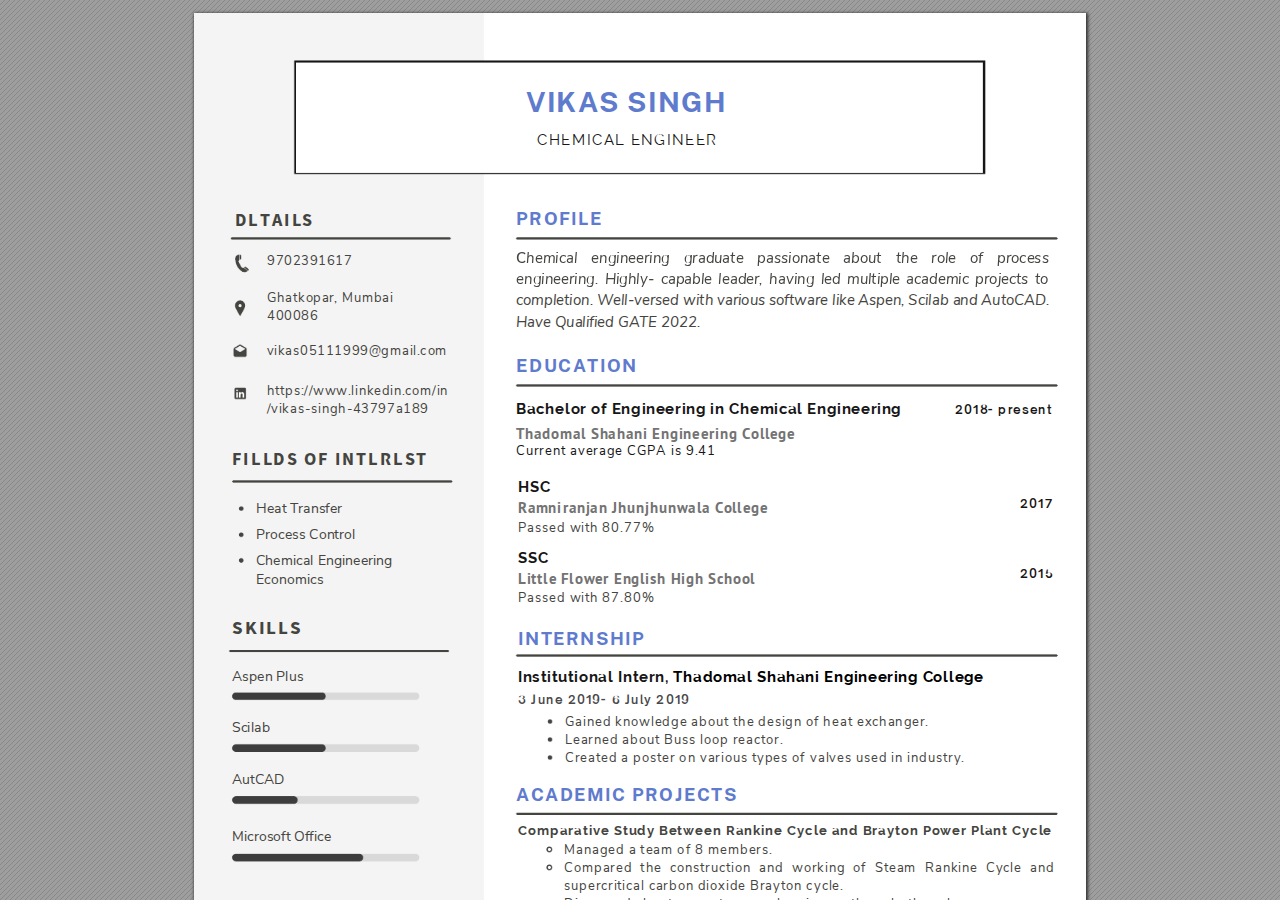
<file: Doc/Resume_VikasSingh.html>
<!DOCTYPE html>
<!-- Created by pdf2htmlEX (https://github.com/pdf2htmlEX/pdf2htmlEX) -->
<html xmlns="http://www.w3.org/1999/xhtml">
<head>
<meta charset="utf-8"/>
<meta name="generator" content="pdf2htmlEX"/>
<meta http-equiv="X-UA-Compatible" content="IE=edge,chrome=1"/>
<style type="text/css">
/*! 
 * Base CSS for pdf2htmlEX
 * Copyright 2012,2013 Lu Wang <coolwanglu@gmail.com> 
 * https://github.com/pdf2htmlEX/pdf2htmlEX/blob/master/share/LICENSE
 */#sidebar{position:absolute;top:0;left:0;bottom:0;width:250px;padding:0;margin:0;overflow:auto}#page-container{position:absolute;top:0;left:0;margin:0;padding:0;border:0}@media screen{#sidebar.opened+#page-container{left:250px}#page-container{bottom:0;right:0;overflow:auto}.loading-indicator{display:none}.loading-indicator.active{display:block;position:absolute;width:64px;height:64px;top:50%;left:50%;margin-top:-32px;margin-left:-32px}.loading-indicator img{position:absolute;top:0;left:0;bottom:0;right:0}}@media print{@page{margin:0}html{margin:0}body{margin:0;-webkit-print-color-adjust:exact}#sidebar{display:none}#page-container{width:auto;height:auto;overflow:visible;background-color:transparent}.d{display:none}}.pf{position:relative;background-color:white;overflow:hidden;margin:0;border:0}.pc{position:absolute;border:0;padding:0;margin:0;top:0;left:0;width:100%;height:100%;overflow:hidden;display:block;transform-origin:0 0;-ms-transform-origin:0 0;-webkit-transform-origin:0 0}.pc.opened{display:block}.bf{position:absolute;border:0;margin:0;top:0;bottom:0;width:100%;height:100%;-ms-user-select:none;-moz-user-select:none;-webkit-user-select:none;user-select:none}.bi{position:absolute;border:0;margin:0;-ms-user-select:none;-moz-user-select:none;-webkit-user-select:none;user-select:none}@media print{.pf{margin:0;box-shadow:none;page-break-after:always;page-break-inside:avoid}@-moz-document url-prefix(){.pf{overflow:visible;border:1px solid #fff}.pc{overflow:visible}}}.c{position:absolute;border:0;padding:0;margin:0;overflow:hidden;display:block}.t{position:absolute;white-space:pre;font-size:1px;transform-origin:0 100%;-ms-transform-origin:0 100%;-webkit-transform-origin:0 100%;unicode-bidi:bidi-override;-moz-font-feature-settings:"liga" 0}.t:after{content:''}.t:before{content:'';display:inline-block}.t span{position:relative;unicode-bidi:bidi-override}._{display:inline-block;color:transparent;z-index:-1}::selection{background:rgba(127,255,255,0.4)}::-moz-selection{background:rgba(127,255,255,0.4)}.pi{display:none}.d{position:absolute;transform-origin:0 100%;-ms-transform-origin:0 100%;-webkit-transform-origin:0 100%}.it{border:0;background-color:rgba(255,255,255,0.0)}.ir:hover{cursor:pointer}</style>
<style type="text/css">
/*! 
 * Fancy styles for pdf2htmlEX
 * Copyright 2012,2013 Lu Wang <coolwanglu@gmail.com> 
 * https://github.com/pdf2htmlEX/pdf2htmlEX/blob/master/share/LICENSE
 */@keyframes fadein{from{opacity:0}to{opacity:1}}@-webkit-keyframes fadein{from{opacity:0}to{opacity:1}}@keyframes swing{0{transform:rotate(0)}10%{transform:rotate(0)}90%{transform:rotate(720deg)}100%{transform:rotate(720deg)}}@-webkit-keyframes swing{0{-webkit-transform:rotate(0)}10%{-webkit-transform:rotate(0)}90%{-webkit-transform:rotate(720deg)}100%{-webkit-transform:rotate(720deg)}}@media screen{#sidebar{background-color:#2f3236;background-image:url("[data-uri]")}#outline{font-family:Georgia,Times,"Times New Roman",serif;font-size:13px;margin:2em 1em}#outline ul{padding:0}#outline li{list-style-type:none;margin:1em 0}#outline li>ul{margin-left:1em}#outline a,#outline a:visited,#outline a:hover,#outline a:active{line-height:1.2;color:#e8e8e8;text-overflow:ellipsis;white-space:nowrap;text-decoration:none;display:block;overflow:hidden;outline:0}#outline a:hover{color:#0cf}#page-container{background-color:#9e9e9e;background-image:url("[data-uri]");-webkit-transition:left 500ms;transition:left 500ms}.pf{margin:13px auto;box-shadow:1px 1px 3px 1px #333;border-collapse:separate}.pc.opened{-webkit-animation:fadein 100ms;animation:fadein 100ms}.loading-indicator.active{-webkit-animation:swing 1.5s ease-in-out .01s infinite alternate none;animation:swing 1.5s ease-in-out .01s infinite alternate none}.checked{background:no-repeat url([data-uri])}}</style>
<style type="text/css">
.ff0{font-family:sans-serif;visibility:hidden;}
@font-face{font-family:ff1;src:url('[data-uri]')format("woff");}.ff1{font-family:ff1;line-height:0.940000;font-style:normal;font-weight:normal;visibility:visible;}
@font-face{font-family:ff2;src:url('[data-uri]')format("woff");}.ff2{font-family:ff2;line-height:0.744000;font-style:normal;font-weight:normal;visibility:visible;}
@font-face{font-family:ff3;src:url('[data-uri]')format("woff");}.ff3{font-family:ff3;line-height:0.900000;font-style:normal;font-weight:normal;visibility:visible;}
@font-face{font-family:ff4;src:url('[data-uri]')format("woff");}.ff4{font-family:ff4;line-height:0.914000;font-style:normal;font-weight:normal;visibility:visible;}
@font-face{font-family:ff5;src:url('[data-uri]')format("woff");}.ff5{font-family:ff5;line-height:0.969000;font-style:normal;font-weight:normal;visibility:visible;}
@font-face{font-family:ff6;src:url('[data-uri]')format("woff");}.ff6{font-family:ff6;line-height:0.926000;font-style:normal;font-weight:normal;visibility:visible;}
@font-face{font-family:ff7;src:url('[data-uri]')format("woff");}.ff7{font-family:ff7;line-height:0.980000;font-style:normal;font-weight:normal;visibility:visible;}
@font-face{font-family:ff8;src:url('[data-uri]')format("woff");}.ff8{font-family:ff8;line-height:0.870000;font-style:normal;font-weight:normal;visibility:visible;}
@font-face{font-family:ff9;src:url('[data-uri]')format("woff");}.ff9{font-family:ff9;line-height:0.721000;font-style:normal;font-weight:normal;visibility:visible;}
.m0{transform:matrix(0.375000,0.000000,0.000000,0.375000,0,0);-ms-transform:matrix(0.375000,0.000000,0.000000,0.375000,0,0);-webkit-transform:matrix(0.375000,0.000000,0.000000,0.375000,0,0);}
.v0{vertical-align:0.000000px;}
.ls0{letter-spacing:0.000000px;}
.sc_{text-shadow:none;}
.sc0{text-shadow:-0.015em 0 transparent,0 0.015em transparent,0.015em 0 transparent,0 -0.015em  transparent;}
@media screen and (-webkit-min-device-pixel-ratio:0){
.sc_{-webkit-text-stroke:0px transparent;}
.sc0{-webkit-text-stroke:0.015em transparent;text-shadow:none;}
}
.ws0{word-spacing:0.000000px;}
._0{width:1.771915px;}
._4{width:2.886567px;}
._1{width:4.676992px;}
._5{width:6.289029px;}
._3{width:7.293916px;}
._7{width:8.430909px;}
._6{width:12.670070px;}
._8{width:16.426783px;}
._2{width:27.304460px;}
.fc4{color:rgb(0,0,0);}
.fc3{color:rgb(115,115,115);}
.fc2{color:rgb(23,22,22);}
.fc0{color:rgb(68,68,64);}
.fc5{color:rgb(72,71,74);}
.fc1{color:rgb(95,123,205);}
.fs4{font-size:31.973127px;}
.fs0{font-size:35.434453px;}
.fs3{font-size:35.969770px;}
.fs5{font-size:37.348611px;}
.fs2{font-size:39.956419px;}
.fs6{font-size:42.863977px;}
.fs1{font-size:46.850626px;}
.fs7{font-size:50.837272px;}
.fs8{font-size:75.926190px;}
.y0{bottom:-0.750000px;}
.y1{bottom:1.060856px;}
.y30{bottom:35.877133px;}
.y2f{bottom:56.110129px;}
.y2e{bottom:76.343125px;}
.y2d{bottom:96.576120px;}
.y2c{bottom:131.104420px;}
.y41{bottom:165.579937px;}
.y40{bottom:204.526642px;}
.y29{bottom:241.710510px;}
.y28{bottom:259.695395px;}
.y38{bottom:260.524289px;}
.y27{bottom:277.680280px;}
.y37{bottom:286.299460px;}
.y26{bottom:295.665165px;}
.y36{bottom:312.407451px;}
.y25{bottom:313.650050px;}
.y2b{bottom:331.634935px;}
.y35{bottom:351.110229px;}
.y24{bottom:367.604705px;}
.y23{bottom:385.589590px;}
.y22{bottom:403.574475px;}
.y21{bottom:421.559360px;}
.y34{bottom:433.779394px;}
.y2a{bottom:439.544245px;}
.y20{bottom:474.044014px;}
.y42{bottom:491.291768px;}
.y13{bottom:513.475991px;}
.y12{bottom:531.460876px;}
.y33{bottom:543.183786px;}
.y11{bottom:549.445761px;}
.y1f{bottom:571.007645px;}
.y14{bottom:592.419588px;}
.y32{bottom:594.553552px;}
.y1e{bottom:630.021280px;}
.y31{bottom:641.499396px;}
.y39{bottom:672.825460px;}
.y19{bottom:691.354778px;}
.y3b{bottom:692.084227px;}
.y3c{bottom:696.900161px;}
.y18{bottom:710.463719px;}
.y3a{bottom:711.567822px;}
.y17{bottom:736.238915px;}
.y1a{bottom:743.215785px;}
.y16{bottom:762.346913px;}
.y1c{bottom:762.759053px;}
.y1d{bottom:767.017981px;}
.y1b{bottom:782.485443px;}
.y15{bottom:810.206982px;}
.yd{bottom:819.804068px;}
.yf{bottom:837.189403px;}
.y10{bottom:860.841703px;}
.ye{bottom:861.169261px;}
.y5{bottom:861.626981px;}
.y4{bottom:879.344207px;}
.yc{bottom:902.858727px;}
.y6{bottom:919.676114px;}
.yb{bottom:948.029836px;}
.y3{bottom:954.618401px;}
.ya{bottom:969.386887px;}
.y2{bottom:972.335627px;}
.y9{bottom:990.743938px;}
.y3d{bottom:1009.936906px;}
.y8{bottom:1012.100989px;}
.y7{bottom:1049.509632px;}
.y3e{bottom:1129.536459px;}
.y3f{bottom:1162.155327px;}
.h8{height:24.811147px;}
.hb{height:25.646446px;}
.hc{height:26.617630px;}
.h3{height:26.682143px;}
.h6{height:27.085237px;}
.ha{height:28.123504px;}
.h5{height:28.528883px;}
.h10{height:28.568840px;}
.h7{height:29.567750px;}
.he{height:30.087184px;}
.hd{height:31.462159px;}
.h9{height:33.263944px;}
.h4{height:34.388359px;}
.hf{height:36.094463px;}
.h11{height:55.729823px;}
.h2{height:1262.314099px;}
.h0{height:1263.374955px;}
.h1{height:1263.750000px;}
.w0{width:892.439940px;}
.w1{width:893.250000px;}
.x0{left:0.000000px;}
.xb{left:36.591266px;}
.x6{left:38.187552px;}
.xf{left:41.022019px;}
.xc{left:60.407188px;}
.x7{left:62.003474px;}
.x1{left:72.902924px;}
.x2{left:322.073907px;}
.x5{left:323.958306px;}
.xe{left:332.714015px;}
.xd{left:343.191024px;}
.xa{left:349.425184px;}
.x9{left:369.816250px;}
.x4{left:371.098579px;}
.x3{left:761.173602px;}
.x8{left:826.478090px;}
@media print{
.v0{vertical-align:0.000000pt;}
.ls0{letter-spacing:0.000000pt;}
.ws0{word-spacing:0.000000pt;}
._0{width:1.575035pt;}
._4{width:2.565837pt;}
._1{width:4.157326pt;}
._5{width:5.590248pt;}
._3{width:6.483481pt;}
._7{width:7.494142pt;}
._6{width:11.262284pt;}
._8{width:14.601585pt;}
._2{width:24.270631pt;}
.fs4{font-size:28.420558pt;}
.fs0{font-size:31.497291pt;}
.fs3{font-size:31.973129pt;}
.fs5{font-size:33.198766pt;}
.fs2{font-size:35.516817pt;}
.fs6{font-size:38.101312pt;}
.fs1{font-size:41.645001pt;}
.fs7{font-size:45.188686pt;}
.fs8{font-size:67.489946pt;}
.y0{bottom:-0.666667pt;}
.y1{bottom:0.942983pt;}
.y30{bottom:31.890785pt;}
.y2f{bottom:49.875670pt;}
.y2e{bottom:67.860555pt;}
.y2d{bottom:85.845440pt;}
.y2c{bottom:116.537262pt;}
.y41{bottom:147.182166pt;}
.y40{bottom:181.801459pt;}
.y29{bottom:214.853787pt;}
.y28{bottom:230.840351pt;}
.y38{bottom:231.577146pt;}
.y27{bottom:246.826916pt;}
.y37{bottom:254.488409pt;}
.y26{bottom:262.813480pt;}
.y36{bottom:277.695512pt;}
.y25{bottom:278.800045pt;}
.y2b{bottom:294.786609pt;}
.y35{bottom:312.097981pt;}
.y24{bottom:326.759738pt;}
.y23{bottom:342.746303pt;}
.y22{bottom:358.732867pt;}
.y21{bottom:374.719431pt;}
.y34{bottom:385.581684pt;}
.y2a{bottom:390.705996pt;}
.y20{bottom:421.372457pt;}
.y42{bottom:436.703794pt;}
.y13{bottom:456.423103pt;}
.y12{bottom:472.409667pt;}
.y33{bottom:482.830032pt;}
.y11{bottom:488.396232pt;}
.y1f{bottom:507.562351pt;}
.y14{bottom:526.595190pt;}
.y32{bottom:528.492046pt;}
.y1e{bottom:560.018916pt;}
.y31{bottom:570.221686pt;}
.y39{bottom:598.067075pt;}
.y19{bottom:614.537581pt;}
.y3b{bottom:615.185979pt;}
.y3c{bottom:619.466810pt;}
.y18{bottom:631.523306pt;}
.y3a{bottom:632.504731pt;}
.y17{bottom:654.434591pt;}
.y1a{bottom:660.636253pt;}
.y16{bottom:677.641700pt;}
.y1c{bottom:678.008047pt;}
.y1d{bottom:681.793761pt;}
.y1b{bottom:695.542616pt;}
.y15{bottom:720.183984pt;}
.yd{bottom:728.714727pt;}
.yf{bottom:744.168358pt;}
.y10{bottom:765.192625pt;}
.ye{bottom:765.483788pt;}
.y5{bottom:765.890650pt;}
.y4{bottom:781.639295pt;}
.yc{bottom:802.541091pt;}
.y6{bottom:817.489880pt;}
.yb{bottom:842.693187pt;}
.y3{bottom:848.549689pt;}
.ya{bottom:861.677233pt;}
.y2{bottom:864.298335pt;}
.y9{bottom:880.661278pt;}
.y3d{bottom:897.721694pt;}
.y8{bottom:899.645323pt;}
.y7{bottom:932.897450pt;}
.y3e{bottom:1004.032408pt;}
.y3f{bottom:1033.026957pt;}
.h8{height:22.054353pt;}
.hb{height:22.796841pt;}
.hc{height:23.660115pt;}
.h3{height:23.717460pt;}
.h6{height:24.075766pt;}
.ha{height:24.998670pt;}
.h5{height:25.359007pt;}
.h10{height:25.394524pt;}
.h7{height:26.282445pt;}
.he{height:26.744163pt;}
.hd{height:27.966363pt;}
.h9{height:29.567950pt;}
.h4{height:30.567430pt;}
.hf{height:32.083967pt;}
.h11{height:49.537621pt;}
.h2{height:1122.056977pt;}
.h0{height:1122.999960pt;}
.h1{height:1123.333333pt;}
.w0{width:793.279947pt;}
.w1{width:794.000000pt;}
.x0{left:0.000000pt;}
.xb{left:32.525570pt;}
.x6{left:33.944491pt;}
.xf{left:36.464017pt;}
.xc{left:53.695278pt;}
.x7{left:55.114199pt;}
.x1{left:64.802599pt;}
.x2{left:286.287918pt;}
.x5{left:287.962938pt;}
.xe{left:295.745791pt;}
.xd{left:305.058688pt;}
.xa{left:310.600163pt;}
.x9{left:328.725555pt;}
.x4{left:329.865403pt;}
.x3{left:676.598757pt;}
.x8{left:734.647191pt;}
}
</style>
<script>
/*
 Copyright 2012 Mozilla Foundation 
 Copyright 2013 Lu Wang <coolwanglu@gmail.com>
 Apachine License Version 2.0 
*/
(function(){function b(a,b,e,f){var c=(a.className||"").split(/\s+/g);""===c[0]&&c.shift();var d=c.indexOf(b);0>d&&e&&c.push(b);0<=d&&f&&c.splice(d,1);a.className=c.join(" ");return 0<=d}if(!("classList"in document.createElement("div"))){var e={add:function(a){b(this.element,a,!0,!1)},contains:function(a){return b(this.element,a,!1,!1)},remove:function(a){b(this.element,a,!1,!0)},toggle:function(a){b(this.element,a,!0,!0)}};Object.defineProperty(HTMLElement.prototype,"classList",{get:function(){if(this._classList)return this._classList;
var a=Object.create(e,{element:{value:this,writable:!1,enumerable:!0}});Object.defineProperty(this,"_classList",{value:a,writable:!1,enumerable:!1});return a},enumerable:!0})}})();
</script>
<script>
(function(){/*
 pdf2htmlEX.js: Core UI functions for pdf2htmlEX 
 Copyright 2012,2013 Lu Wang <coolwanglu@gmail.com> and other contributors 
 https://github.com/pdf2htmlEX/pdf2htmlEX/blob/master/share/LICENSE 
*/
var pdf2htmlEX=window.pdf2htmlEX=window.pdf2htmlEX||{},CSS_CLASS_NAMES={page_frame:"pf",page_content_box:"pc",page_data:"pi",background_image:"bi",link:"l",input_radio:"ir",__dummy__:"no comma"},DEFAULT_CONFIG={container_id:"page-container",sidebar_id:"sidebar",outline_id:"outline",loading_indicator_cls:"loading-indicator",preload_pages:3,render_timeout:100,scale_step:0.9,key_handler:!0,hashchange_handler:!0,view_history_handler:!0,__dummy__:"no comma"},EPS=1E-6;
function invert(a){var b=a[0]*a[3]-a[1]*a[2];return[a[3]/b,-a[1]/b,-a[2]/b,a[0]/b,(a[2]*a[5]-a[3]*a[4])/b,(a[1]*a[4]-a[0]*a[5])/b]}function transform(a,b){return[a[0]*b[0]+a[2]*b[1]+a[4],a[1]*b[0]+a[3]*b[1]+a[5]]}function get_page_number(a){return parseInt(a.getAttribute("data-page-no"),16)}function disable_dragstart(a){for(var b=0,c=a.length;b<c;++b)a[b].addEventListener("dragstart",function(){return!1},!1)}
function clone_and_extend_objs(a){for(var b={},c=0,e=arguments.length;c<e;++c){var h=arguments[c],d;for(d in h)h.hasOwnProperty(d)&&(b[d]=h[d])}return b}
function Page(a){if(a){this.shown=this.loaded=!1;this.page=a;this.num=get_page_number(a);this.original_height=a.clientHeight;this.original_width=a.clientWidth;var b=a.getElementsByClassName(CSS_CLASS_NAMES.page_content_box)[0];b&&(this.content_box=b,this.original_scale=this.cur_scale=this.original_height/b.clientHeight,this.page_data=JSON.parse(a.getElementsByClassName(CSS_CLASS_NAMES.page_data)[0].getAttribute("data-data")),this.ctm=this.page_data.ctm,this.ictm=invert(this.ctm),this.loaded=!0)}}
Page.prototype={hide:function(){this.loaded&&this.shown&&(this.content_box.classList.remove("opened"),this.shown=!1)},show:function(){this.loaded&&!this.shown&&(this.content_box.classList.add("opened"),this.shown=!0)},rescale:function(a){this.cur_scale=0===a?this.original_scale:a;this.loaded&&(a=this.content_box.style,a.msTransform=a.webkitTransform=a.transform="scale("+this.cur_scale.toFixed(3)+")");a=this.page.style;a.height=this.original_height*this.cur_scale+"px";a.width=this.original_width*this.cur_scale+
"px"},view_position:function(){var a=this.page,b=a.parentNode;return[b.scrollLeft-a.offsetLeft-a.clientLeft,b.scrollTop-a.offsetTop-a.clientTop]},height:function(){return this.page.clientHeight},width:function(){return this.page.clientWidth}};function Viewer(a){this.config=clone_and_extend_objs(DEFAULT_CONFIG,0<arguments.length?a:{});this.pages_loading=[];this.init_before_loading_content();var b=this;document.addEventListener("DOMContentLoaded",function(){b.init_after_loading_content()},!1)}
Viewer.prototype={scale:1,cur_page_idx:0,first_page_idx:0,init_before_loading_content:function(){this.pre_hide_pages()},initialize_radio_button:function(){for(var a=document.getElementsByClassName(CSS_CLASS_NAMES.input_radio),b=0;b<a.length;b++)a[b].addEventListener("click",function(){this.classList.toggle("checked")})},init_after_loading_content:function(){this.sidebar=document.getElementById(this.config.sidebar_id);this.outline=document.getElementById(this.config.outline_id);this.container=document.getElementById(this.config.container_id);
this.loading_indicator=document.getElementsByClassName(this.config.loading_indicator_cls)[0];for(var a=!0,b=this.outline.childNodes,c=0,e=b.length;c<e;++c)if("ul"===b[c].nodeName.toLowerCase()){a=!1;break}a||this.sidebar.classList.add("opened");this.find_pages();if(0!=this.pages.length){disable_dragstart(document.getElementsByClassName(CSS_CLASS_NAMES.background_image));this.config.key_handler&&this.register_key_handler();var h=this;this.config.hashchange_handler&&window.addEventListener("hashchange",
function(a){h.navigate_to_dest(document.location.hash.substring(1))},!1);this.config.view_history_handler&&window.addEventListener("popstate",function(a){a.state&&h.navigate_to_dest(a.state)},!1);this.container.addEventListener("scroll",function(){h.update_page_idx();h.schedule_render(!0)},!1);[this.container,this.outline].forEach(function(a){a.addEventListener("click",h.link_handler.bind(h),!1)});this.initialize_radio_button();this.render()}},find_pages:function(){for(var a=[],b={},c=this.container.childNodes,
e=0,h=c.length;e<h;++e){var d=c[e];d.nodeType===Node.ELEMENT_NODE&&d.classList.contains(CSS_CLASS_NAMES.page_frame)&&(d=new Page(d),a.push(d),b[d.num]=a.length-1)}this.pages=a;this.page_map=b},load_page:function(a,b,c){var e=this.pages;if(!(a>=e.length||(e=e[a],e.loaded||this.pages_loading[a]))){var e=e.page,h=e.getAttribute("data-page-url");if(h){this.pages_loading[a]=!0;var d=e.getElementsByClassName(this.config.loading_indicator_cls)[0];"undefined"===typeof d&&(d=this.loading_indicator.cloneNode(!0),
d.classList.add("active"),e.appendChild(d));var f=this,g=new XMLHttpRequest;g.open("GET",h,!0);g.onload=function(){if(200===g.status||0===g.status){var b=document.createElement("div");b.innerHTML=g.responseText;for(var d=null,b=b.childNodes,e=0,h=b.length;e<h;++e){var p=b[e];if(p.nodeType===Node.ELEMENT_NODE&&p.classList.contains(CSS_CLASS_NAMES.page_frame)){d=p;break}}b=f.pages[a];f.container.replaceChild(d,b.page);b=new Page(d);f.pages[a]=b;b.hide();b.rescale(f.scale);disable_dragstart(d.getElementsByClassName(CSS_CLASS_NAMES.background_image));
f.schedule_render(!1);c&&c(b)}delete f.pages_loading[a]};g.send(null)}void 0===b&&(b=this.config.preload_pages);0<--b&&(f=this,setTimeout(function(){f.load_page(a+1,b)},0))}},pre_hide_pages:function(){var a="@media screen{."+CSS_CLASS_NAMES.page_content_box+"{display:none;}}",b=document.createElement("style");b.styleSheet?b.styleSheet.cssText=a:b.appendChild(document.createTextNode(a));document.head.appendChild(b)},render:function(){for(var a=this.container,b=a.scrollTop,c=a.clientHeight,a=b-c,b=
b+c+c,c=this.pages,e=0,h=c.length;e<h;++e){var d=c[e],f=d.page,g=f.offsetTop+f.clientTop,f=g+f.clientHeight;g<=b&&f>=a?d.loaded?d.show():this.load_page(e):d.hide()}},update_page_idx:function(){var a=this.pages,b=a.length;if(!(2>b)){for(var c=this.container,e=c.scrollTop,c=e+c.clientHeight,h=-1,d=b,f=d-h;1<f;){var g=h+Math.floor(f/2),f=a[g].page;f.offsetTop+f.clientTop+f.clientHeight>=e?d=g:h=g;f=d-h}this.first_page_idx=d;for(var g=h=this.cur_page_idx,k=0;d<b;++d){var f=a[d].page,l=f.offsetTop+f.clientTop,
f=f.clientHeight;if(l>c)break;f=(Math.min(c,l+f)-Math.max(e,l))/f;if(d===h&&Math.abs(f-1)<=EPS){g=h;break}f>k&&(k=f,g=d)}this.cur_page_idx=g}},schedule_render:function(a){if(void 0!==this.render_timer){if(!a)return;clearTimeout(this.render_timer)}var b=this;this.render_timer=setTimeout(function(){delete b.render_timer;b.render()},this.config.render_timeout)},register_key_handler:function(){var a=this;window.addEventListener("DOMMouseScroll",function(b){if(b.ctrlKey){b.preventDefault();var c=a.container,
e=c.getBoundingClientRect(),c=[b.clientX-e.left-c.clientLeft,b.clientY-e.top-c.clientTop];a.rescale(Math.pow(a.config.scale_step,b.detail),!0,c)}},!1);window.addEventListener("keydown",function(b){var c=!1,e=b.ctrlKey||b.metaKey,h=b.altKey;switch(b.keyCode){case 61:case 107:case 187:e&&(a.rescale(1/a.config.scale_step,!0),c=!0);break;case 173:case 109:case 189:e&&(a.rescale(a.config.scale_step,!0),c=!0);break;case 48:e&&(a.rescale(0,!1),c=!0);break;case 33:h?a.scroll_to(a.cur_page_idx-1):a.container.scrollTop-=
a.container.clientHeight;c=!0;break;case 34:h?a.scroll_to(a.cur_page_idx+1):a.container.scrollTop+=a.container.clientHeight;c=!0;break;case 35:a.container.scrollTop=a.container.scrollHeight;c=!0;break;case 36:a.container.scrollTop=0,c=!0}c&&b.preventDefault()},!1)},rescale:function(a,b,c){var e=this.scale;this.scale=a=0===a?1:b?e*a:a;c||(c=[0,0]);b=this.container;c[0]+=b.scrollLeft;c[1]+=b.scrollTop;for(var h=this.pages,d=h.length,f=this.first_page_idx;f<d;++f){var g=h[f].page;if(g.offsetTop+g.clientTop>=
c[1])break}g=f-1;0>g&&(g=0);var g=h[g].page,k=g.clientWidth,f=g.clientHeight,l=g.offsetLeft+g.clientLeft,m=c[0]-l;0>m?m=0:m>k&&(m=k);k=g.offsetTop+g.clientTop;c=c[1]-k;0>c?c=0:c>f&&(c=f);for(f=0;f<d;++f)h[f].rescale(a);b.scrollLeft+=m/e*a+g.offsetLeft+g.clientLeft-m-l;b.scrollTop+=c/e*a+g.offsetTop+g.clientTop-c-k;this.schedule_render(!0)},fit_width:function(){var a=this.cur_page_idx;this.rescale(this.container.clientWidth/this.pages[a].width(),!0);this.scroll_to(a)},fit_height:function(){var a=this.cur_page_idx;
this.rescale(this.container.clientHeight/this.pages[a].height(),!0);this.scroll_to(a)},get_containing_page:function(a){for(;a;){if(a.nodeType===Node.ELEMENT_NODE&&a.classList.contains(CSS_CLASS_NAMES.page_frame)){a=get_page_number(a);var b=this.page_map;return a in b?this.pages[b[a]]:null}a=a.parentNode}return null},link_handler:function(a){var b=a.target,c=b.getAttribute("data-dest-detail");if(c){if(this.config.view_history_handler)try{var e=this.get_current_view_hash();window.history.replaceState(e,
"","#"+e);window.history.pushState(c,"","#"+c)}catch(h){}this.navigate_to_dest(c,this.get_containing_page(b));a.preventDefault()}},navigate_to_dest:function(a,b){try{var c=JSON.parse(a)}catch(e){return}if(c instanceof Array){var h=c[0],d=this.page_map;if(h in d){for(var f=d[h],h=this.pages[f],d=2,g=c.length;d<g;++d){var k=c[d];if(null!==k&&"number"!==typeof k)return}for(;6>c.length;)c.push(null);var g=b||this.pages[this.cur_page_idx],d=g.view_position(),d=transform(g.ictm,[d[0],g.height()-d[1]]),
g=this.scale,l=[0,0],m=!0,k=!1,n=this.scale;switch(c[1]){case "XYZ":l=[null===c[2]?d[0]:c[2]*n,null===c[3]?d[1]:c[3]*n];g=c[4];if(null===g||0===g)g=this.scale;k=!0;break;case "Fit":case "FitB":l=[0,0];k=!0;break;case "FitH":case "FitBH":l=[0,null===c[2]?d[1]:c[2]*n];k=!0;break;case "FitV":case "FitBV":l=[null===c[2]?d[0]:c[2]*n,0];k=!0;break;case "FitR":l=[c[2]*n,c[5]*n],m=!1,k=!0}if(k){this.rescale(g,!1);var p=this,c=function(a){l=transform(a.ctm,l);m&&(l[1]=a.height()-l[1]);p.scroll_to(f,l)};h.loaded?
c(h):(this.load_page(f,void 0,c),this.scroll_to(f))}}}},scroll_to:function(a,b){var c=this.pages;if(!(0>a||a>=c.length)){c=c[a].view_position();void 0===b&&(b=[0,0]);var e=this.container;e.scrollLeft+=b[0]-c[0];e.scrollTop+=b[1]-c[1]}},get_current_view_hash:function(){var a=[],b=this.pages[this.cur_page_idx];a.push(b.num);a.push("XYZ");var c=b.view_position(),c=transform(b.ictm,[c[0],b.height()-c[1]]);a.push(c[0]/this.scale);a.push(c[1]/this.scale);a.push(this.scale);return JSON.stringify(a)}};
pdf2htmlEX.Viewer=Viewer;})();
</script>
<script>
try{
pdf2htmlEX.defaultViewer = new pdf2htmlEX.Viewer({});
}catch(e){}
</script>
<title>Resume VikasSingh</title>
</head>
<body>
    
<div id="sidebar">
<div id="outline">
</div>
</div>
<div id="page-container">
<div id="pf1" class="pf w0 h0" data-page-no="1"><div class="pc pc1 w0 h0"><img class="bi x0 y0 w1 h1" alt="" src="[data-uri]"/><div class="c x0 y1 w0 h2"><div class="t m0 x1 h3 y2 ff1 fs0 fc0 sc0 ls0 ws0">G<span class="_ _0"></span>h<span class="_ _0"></span>a<span class="_ _0"></span>t<span class="_ _0"></span>k<span class="_ _0"></span>o<span class="_ _0"></span>p<span class="_ _0"></span>a<span class="_ _0"></span>r<span class="_ _0"></span>,<span class="_ _0"></span> <span class="_ _0"></span>M<span class="_ _0"></span>u<span class="_ _0"></span>m<span class="_ _0"></span>b<span class="_ _0"></span>a<span class="_ _0"></span>i<span class="_ _0"></span> </div><div class="t m0 x1 h3 y3 ff1 fs0 fc0 sc0 ls0 ws0">4<span class="_ _0"></span>0<span class="_ _0"></span>0<span class="_ _0"></span>0<span class="_ _0"></span>8<span class="_ _0"></span>6</div><div class="t m0 x1 h3 y4 ff1 fs0 fc0 sc0 ls0 ws0">h<span class="_ _0"></span>t<span class="_ _0"></span>t<span class="_ _0"></span>p<span class="_ _0"></span>s<span class="_ _0"></span>:<span class="_ _0"></span>/<span class="_ _0"></span>/<span class="_ _0"></span>w<span class="_ _0"></span>w<span class="_ _0"></span>w<span class="_ _0"></span>.<span class="_ _0"></span>l<span class="_ _0"></span>i<span class="_ _0"></span>n<span class="_ _0"></span>k<span class="_ _0"></span>e<span class="_ _0"></span>d<span class="_ _0"></span>i<span class="_ _0"></span>n<span class="_ _0"></span>.<span class="_ _0"></span>c<span class="_ _0"></span>o<span class="_ _0"></span>m<span class="_ _0"></span>/<span class="_ _0"></span>i<span class="_ _0"></span>n<span class="_ _0"></span> </div><div class="t m0 x1 h3 y5 ff1 fs0 fc0 sc0 ls0 ws0">/<span class="_ _0"></span>v<span class="_ _0"></span>i<span class="_ _0"></span>k<span class="_ _0"></span>a<span class="_ _0"></span>s<span class="_ _0"></span>-<span class="_ _0"></span>s<span class="_ _0"></span>i<span class="_ _0"></span>n<span class="_ _0"></span>g<span class="_ _0"></span>h<span class="_ _0"></span>-<span class="_ _0"></span>4<span class="_ _0"></span>3<span class="_ _0"></span>7<span class="_ _0"></span>9<span class="_ _0"></span>7<span class="_ _0"></span>a<span class="_ _0"></span>1<span class="_ _0"></span>8<span class="_ _0"></span>9</div><div class="t m0 x1 h3 y6 ff1 fs0 fc0 sc0 ls0 ws0">v<span class="_ _0"></span>i<span class="_ _0"></span>k<span class="_ _0"></span>a<span class="_ _0"></span>s<span class="_ _0"></span>0<span class="_ _0"></span>5<span class="_ _0"></span>1<span class="_ _0"></span>1<span class="_ _0"></span>1<span class="_ _0"></span>9<span class="_ _0"></span>9<span class="_ _0"></span>9<span class="_ _0"></span>@<span class="_ _0"></span>g<span class="_ _0"></span>m<span class="_ _0"></span>a<span class="_ _0"></span>i<span class="_ _0"></span>l<span class="_ _0"></span>.<span class="_ _0"></span>c<span class="_ _0"></span>o<span class="_ _0"></span>m</div><div class="t m0 x2 h4 y7 ff2 fs1 fc1 sc0 ls0 ws0">P<span class="_ _1"> </span>R<span class="_ _1"> </span>O<span class="_ _1"> </span>F<span class="_ _1"> </span>I<span class="_ _1"> </span>L<span class="_ _1"> </span>E</div><div class="t m0 x2 h5 y8 ff3 fs2 fc0 sc0 ls0 ws0">C<span class="ff4">hemical <span class="_ _2"> </span>engineering <span class="_ _2"> </span>graduate <span class="_ _2"> </span>passionate <span class="_ _2"> </span>about <span class="_ _2"> </span>the <span class="_ _2"> </span>role <span class="_ _2"> </span>of <span class="_ _2"> </span>process</span></div><div class="t m0 x2 h5 y9 ff4 fs2 fc0 sc0 ls0 ws0">engineering. <span class="_ _3"> </span>Highly- <span class="_ _3"> </span>capable <span class="_ _3"> </span>leader, <span class="_ _3"> </span>having <span class="_ _3"> </span>led <span class="_ _3"> </span>multiple <span class="_ _3"> </span>academic <span class="_ _3"> </span>projects <span class="_ _3"> </span>to</div><div class="t m0 x2 h5 ya ff4 fs2 fc0 sc0 ls0 ws0">completion. Well-versed <span class="_ _0"></span>with various software <span class="_ _0"></span>like Aspen, Scilab <span class="_ _0"></span>and AutoCAD.</div><div class="t m0 x2 h5 yb ff4 fs2 fc0 sc0 ls0 ws0">Have Qualified GATE 2022.</div><div class="t m0 x2 h4 yc ff2 fs1 fc1 sc0 ls0 ws0">E<span class="_ _1"> </span>D<span class="_ _1"> </span>U<span class="_ _1"> </span>C<span class="_ _1"> </span>A<span class="_ _1"> </span>T<span class="_ _1"> </span>I<span class="_ _1"> </span>O<span class="_ _1"> </span>N</div><div class="t m0 x2 h6 yd ff1 fs3 fc2 sc0 ls0 ws0">C<span class="_ _0"></span>u<span class="_ _0"></span>r<span class="_ _0"></span>r<span class="_ _0"></span>e<span class="_ _0"></span>n<span class="_ _0"></span>t<span class="_ _0"></span> <span class="_ _0"></span>a<span class="_ _0"></span>v<span class="_ _0"></span>e<span class="_ _0"></span>r<span class="_ _0"></span>a<span class="_ _0"></span>g<span class="_ _0"></span>e<span class="_ _0"></span> <span class="_ _0"></span>C<span class="_ _0"></span>G<span class="_ _0"></span>P<span class="_ _0"></span>A<span class="_ _0"></span> <span class="_ _0"></span>i<span class="_ _0"></span>s<span class="_ _0"></span> <span class="_ _0"></span>9<span class="_ _0"></span>.<span class="_ _0"></span>4<span class="_ _0"></span>1<span class="_ _0"></span><span class="fc0"> </span></div><div class="t m0 x2 h7 ye ff5 fs2 fc2 sc0 ls0 ws0">B<span class="_ _0"></span>a<span class="_ _0"></span>c<span class="_ _0"></span>h<span class="_ _0"></span>e<span class="_ _4"></span>l<span class="_ _0"></span>o<span class="_ _0"></span>r<span class="_ _0"></span> <span class="_ _0"></span>o<span class="_ _4"></span>f<span class="_ _0"></span> <span class="_ _0"></span>E<span class="_ _0"></span>n<span class="_ _0"></span>g<span class="_ _4"></span>i<span class="_ _0"></span>n<span class="_ _0"></span>e<span class="_ _0"></span>e<span class="_ _0"></span>r<span class="_ _4"></span>i<span class="_ _0"></span>n<span class="_ _0"></span>g<span class="_ _0"></span> <span class="_ _0"></span>i<span class="_ _4"></span>n<span class="_ _0"></span> <span class="_ _0"></span>C<span class="_ _0"></span>h<span class="_ _0"></span>e<span class="_ _4"></span>m<span class="_ _0"></span>i<span class="_ _0"></span>c<span class="_ _0"></span>a<span class="_ _0"></span>l<span class="_ _4"></span> <span class="_ _0"></span>E<span class="_ _0"></span>n<span class="_ _0"></span>g<span class="_ _0"></span>i<span class="_ _4"></span>n<span class="_ _0"></span>e<span class="_ _0"></span>e<span class="_ _0"></span>r<span class="_ _0"></span>i<span class="_ _4"></span>n<span class="_ _0"></span>g</div><div class="t m0 x2 h5 yf ff6 fs2 fc3 sc0 ls0 ws0">T<span class="_ _0"></span>h<span class="_ _0"></span>a<span class="_ _0"></span>d<span class="_ _0"></span>o<span class="_ _4"></span>m<span class="_ _0"></span>a<span class="_ _0"></span>l<span class="_ _0"></span> <span class="_ _0"></span>S<span class="_ _4"></span>h<span class="_ _0"></span>a<span class="_ _0"></span>h<span class="_ _0"></span>a<span class="_ _0"></span>n<span class="_ _4"></span>i<span class="_ _0"></span> <span class="_ _0"></span>E<span class="_ _0"></span>n<span class="_ _0"></span>g<span class="_ _4"></span>i<span class="_ _0"></span>n<span class="_ _0"></span>e<span class="_ _0"></span>e<span class="_ _0"></span>r<span class="_ _4"></span>i<span class="_ _0"></span>n<span class="_ _0"></span>g<span class="_ _0"></span> <span class="_ _0"></span>C<span class="_ _4"></span>o<span class="_ _0"></span>l<span class="_ _0"></span>l<span class="_ _0"></span>e<span class="_ _0"></span>g<span class="_ _4"></span>e</div><div class="t m0 x3 h8 y10 ff7 fs4 fc2 sc0 ls0 ws0">2<span class="_ _4"></span>0<span class="_ _4"></span>1<span class="_ _1"> </span>8<span class="_ _0"></span>-<span class="_ _1"> </span> <span class="_ _0"></span>p<span class="_ _1"> </span>r<span class="_ _0"></span>e<span class="_ _1"> </span>s<span class="_ _4"></span>e<span class="_ _4"></span>n<span class="_ _4"></span>t</div><div class="t m0 x4 h6 y11 ff1 fs3 fc0 sc0 ls0 ws0">G<span class="_ _0"></span>a<span class="_ _0"></span>i<span class="_ _0"></span>n<span class="_ _0"></span>e<span class="_ _0"></span>d<span class="_ _0"></span> <span class="_ _0"></span>k<span class="_ _0"></span>n<span class="_ _0"></span>o<span class="_ _0"></span>w<span class="_ _0"></span>l<span class="_ _0"></span>e<span class="_ _0"></span>d<span class="_ _0"></span>g<span class="_ _0"></span>e<span class="_ _0"></span> <span class="_ _0"></span>a<span class="_ _0"></span>b<span class="_ _0"></span>o<span class="_ _0"></span>u<span class="_ _0"></span>t<span class="_ _0"></span> <span class="_ _0"></span>t<span class="_ _0"></span>h<span class="_ _0"></span>e<span class="_ _0"></span> <span class="_ _0"></span>d<span class="_ _0"></span>e<span class="_ _0"></span>s<span class="_ _0"></span>i<span class="_ _0"></span>g<span class="_ _0"></span>n<span class="_ _0"></span> <span class="_ _0"></span>o<span class="_ _0"></span>f<span class="_ _0"></span> <span class="_ _0"></span>h<span class="_ _4"></span>e<span class="_ _0"></span>a<span class="_ _0"></span>t<span class="_ _0"></span> <span class="_ _0"></span>e<span class="_ _0"></span>x<span class="_ _0"></span>c<span class="_ _0"></span>h<span class="_ _0"></span>a<span class="_ _0"></span>n<span class="_ _0"></span>g<span class="_ _0"></span>e<span class="_ _0"></span>r<span class="_ _0"></span>.</div><div class="t m0 x4 h6 y12 ff1 fs3 fc0 sc0 ls0 ws0">L<span class="_ _0"></span>e<span class="_ _0"></span>a<span class="_ _0"></span>r<span class="_ _0"></span>n<span class="_ _0"></span>e<span class="_ _0"></span>d<span class="_ _0"></span> <span class="_ _0"></span>a<span class="_ _0"></span>b<span class="_ _0"></span>o<span class="_ _0"></span>u<span class="_ _0"></span>t<span class="_ _0"></span> <span class="_ _0"></span>B<span class="_ _0"></span>u<span class="_ _0"></span>s<span class="_ _0"></span>s<span class="_ _0"></span> <span class="_ _0"></span>l<span class="_ _0"></span>o<span class="_ _0"></span>o<span class="_ _0"></span>p<span class="_ _0"></span> <span class="_ _0"></span>r<span class="_ _0"></span>e<span class="_ _0"></span>a<span class="_ _0"></span>c<span class="_ _0"></span>t<span class="_ _0"></span>o<span class="_ _0"></span>r<span class="_ _0"></span>.</div><div class="t m0 x4 h6 y13 ff1 fs3 fc0 sc0 ls0 ws0">C<span class="_ _0"></span>r<span class="_ _0"></span>e<span class="_ _0"></span>a<span class="_ _0"></span>t<span class="_ _0"></span>e<span class="_ _0"></span>d<span class="_ _0"></span> <span class="_ _0"></span>a<span class="_ _0"></span> <span class="_ _0"></span>p<span class="_ _0"></span>o<span class="_ _0"></span>s<span class="_ _0"></span>t<span class="_ _0"></span>e<span class="_ _0"></span>r<span class="_ _0"></span> <span class="_ _0"></span>o<span class="_ _0"></span>n<span class="_ _0"></span> <span class="_ _0"></span>v<span class="_ _0"></span>a<span class="_ _0"></span>r<span class="_ _0"></span>i<span class="_ _0"></span>o<span class="_ _0"></span>u<span class="_ _0"></span>s<span class="_ _0"></span> <span class="_ _0"></span>t<span class="_ _0"></span>y<span class="_ _0"></span>p<span class="_ _0"></span>e<span class="_ _0"></span>s<span class="_ _0"></span> <span class="_ _0"></span>o<span class="_ _0"></span>f<span class="_ _0"></span> <span class="_ _0"></span>v<span class="_ _4"></span>a<span class="_ _0"></span>l<span class="_ _0"></span>v<span class="_ _0"></span>e<span class="_ _0"></span>s<span class="_ _0"></span> <span class="_ _0"></span>u<span class="_ _0"></span>s<span class="_ _0"></span>e<span class="_ _0"></span>d<span class="_ _0"></span> <span class="_ _0"></span>i<span class="_ _0"></span>n<span class="_ _0"></span> <span class="_ _0"></span>i<span class="_ _0"></span>n<span class="_ _0"></span>d<span class="_ _0"></span>u<span class="_ _0"></span>s<span class="_ _0"></span>t<span class="_ _0"></span>r<span class="_ _0"></span>y<span class="_ _0"></span>.</div><div class="t m0 x5 h7 y14 ff5 fs2 fc2 sc0 ls0 ws0">I<span class="_ _0"></span>n<span class="_ _0"></span>s<span class="_ _0"></span>t<span class="_ _0"></span>i<span class="_ _4"></span>t<span class="_ _0"></span>u<span class="_ _0"></span>t<span class="_ _0"></span>i<span class="_ _0"></span>o<span class="_ _4"></span>n<span class="_ _0"></span>a<span class="_ _0"></span>l<span class="_ _0"></span> <span class="_ _0"></span>I<span class="_ _4"></span>n<span class="_ _0"></span>t<span class="_ _0"></span>e<span class="_ _0"></span>r<span class="_ _0"></span>n<span class="_ _4"></span>,<span class="_ _0"></span> <span class="_ _0"></span><span class="fc4">T<span class="_ _0"></span>h<span class="_ _0"></span>a<span class="_ _4"></span>d<span class="_ _0"></span>o<span class="_ _0"></span>m<span class="_ _0"></span>a<span class="_ _0"></span>l<span class="_ _4"></span> <span class="_ _0"></span>S<span class="_ _0"></span>h<span class="_ _0"></span>a<span class="_ _0"></span>h<span class="_ _4"></span>a<span class="_ _0"></span>n<span class="_ _0"></span>i<span class="_ _0"></span> <span class="_ _0"></span>E<span class="_ _4"></span>n<span class="_ _0"></span>g<span class="_ _0"></span>i<span class="_ _0"></span>n<span class="_ _0"></span>e<span class="_ _4"></span>e<span class="_ _0"></span>r<span class="_ _0"></span>i<span class="_ _0"></span>n<span class="_ _0"></span>g<span class="_ _4"></span> <span class="_ _0"></span>C<span class="_ _0"></span>o<span class="_ _0"></span>l<span class="_ _0"></span>l<span class="_ _4"></span>e<span class="_ _0"></span>g<span class="_ _0"></span>e</span></div><div class="t m0 x6 h9 y15 ff8 fs1 fc0 sc0 ls0 ws0">F<span class="_ _1"> </span>I<span class="_ _3"> </span>E<span class="_ _1"></span>L<span class="_ _1"> </span>D<span class="_ _5"> </span>S<span class="_ _1"> </span> <span class="_ _5"> </span>O<span class="_ _1"> </span>F<span class="_ _5"> </span> <span class="_ _5"> </span>I<span class="_ _1"></span>N<span class="_ _5"> </span>T<span class="_ _1"></span>E<span class="_ _5"> </span>R<span class="_ _1"></span>E<span class="_ _5"> </span>S<span class="_ _1"> </span>T</div><div class="t m0 x7 ha y16 ff1 fs5 fc0 sc0 ls0 ws0">Heat Transfer</div><div class="t m0 x7 ha y17 ff1 fs5 fc0 sc0 ls0 ws0">Process Control </div><div class="t m0 x7 ha y18 ff1 fs5 fc0 sc0 ls0 ws0">Chemical Engineering </div><div class="t m0 x7 ha y19 ff1 fs5 fc0 sc0 ls0 ws0">Economics</div><div class="t m0 x5 h6 y1a ff1 fs3 fc0 sc0 ls0 ws0">P<span class="_ _0"></span>a<span class="_ _0"></span>s<span class="_ _0"></span>s<span class="_ _0"></span>e<span class="_ _0"></span>d<span class="_ _0"></span> <span class="_ _0"></span>w<span class="_ _0"></span>i<span class="_ _0"></span>t<span class="_ _0"></span>h<span class="_ _0"></span> <span class="_ _0"></span>8<span class="_ _0"></span>0<span class="_ _0"></span>.<span class="_ _0"></span>7<span class="_ _0"></span>7<span class="_ _0"></span>%</div><div class="t m0 x5 h7 y1b ff5 fs2 fc2 sc0 ls0 ws0">H<span class="_ _0"></span>S<span class="_ _0"></span>C</div><div class="t m0 x5 h5 y1c ff6 fs2 fc3 sc0 ls0 ws0">R<span class="_ _0"></span>a<span class="_ _0"></span>m<span class="_ _0"></span>n<span class="_ _0"></span>i<span class="_ _4"></span>r<span class="_ _0"></span>a<span class="_ _0"></span>n<span class="_ _0"></span>j<span class="_ _0"></span>a<span class="_ _4"></span>n<span class="_ _0"></span> <span class="_ _0"></span>J<span class="_ _0"></span>h<span class="_ _0"></span>u<span class="_ _4"></span>n<span class="_ _0"></span>j<span class="_ _0"></span>h<span class="_ _0"></span>u<span class="_ _0"></span>n<span class="_ _4"></span>w<span class="_ _0"></span>a<span class="_ _0"></span>l<span class="_ _0"></span>a<span class="_ _0"></span> <span class="_ _4"></span>C<span class="_ _0"></span>o<span class="_ _0"></span>l<span class="_ _0"></span>l<span class="_ _0"></span>e<span class="_ _4"></span>g<span class="_ _0"></span>e</div><div class="t m0 x8 h8 y1d ff7 fs4 fc2 sc0 ls0 ws0">2<span class="_ _4"></span>0<span class="_ _4"></span>1<span class="_ _1"> </span>7</div><div class="t m0 x5 h4 y1e ff2 fs1 fc1 sc0 ls0 ws0">I<span class="_ _1"> </span>N<span class="_ _1"> </span>T<span class="_ _1"> </span>E<span class="_ _1"> </span>R<span class="_ _1"> </span>N<span class="_ _1"> </span>S<span class="_ _1"> </span>H<span class="_ _1"> </span>I<span class="_ _1"> </span>P</div><div class="t m0 x5 h8 y1f ff7 fs4 fc5 sc0 ls0 ws0">3<span class="_ _4"></span> <span class="_ _4"></span>J<span class="_ _1"> </span>u<span class="_ _0"></span>n<span class="_ _1"> </span>e<span class="_ _0"></span> <span class="_ _1"> </span>2<span class="_ _0"></span>0<span class="_ _1"> </span>1<span class="_ _4"></span>9<span class="_ _4"></span>-<span class="_ _4"></span> <span class="_ _1"> </span>6<span class="_ _0"></span> <span class="_ _1"> </span>J<span class="_ _0"></span>u<span class="_ _1"> </span>l<span class="_ _0"></span>y<span class="_ _1"> </span> <span class="_ _0"></span>2<span class="_ _1"> </span>0<span class="_ _4"></span>1<span class="_ _4"></span>9</div><div class="t m0 x2 h4 y20 ff2 fs1 fc1 sc0 ls0 ws0">A<span class="_ _1"> </span>C<span class="_ _1"> </span>A<span class="_ _1"> </span>D<span class="_ _1"> </span>E<span class="_ _1"> </span>M<span class="_ _1"> </span>I<span class="_ _1"> </span>C<span class="_ _1"> </span> <span class="_ _1"> </span>P<span class="_ _1"> </span>R<span class="_ _1"> </span>O<span class="_ _1"> </span>J<span class="_ _1"> </span>E<span class="_ _1"> </span>C<span class="_ _1"> </span>T<span class="_ _1"> </span>S</div><div class="t m0 x9 h6 y21 ff1 fs3 fc0 sc0 ls0 ws0">M<span class="_ _0"></span>a<span class="_ _0"></span>n<span class="_ _0"></span>a<span class="_ _0"></span>g<span class="_ _0"></span>e<span class="_ _0"></span>d<span class="_ _0"></span> <span class="_ _0"></span>a<span class="_ _0"></span> <span class="_ _0"></span>t<span class="_ _0"></span>e<span class="_ _0"></span>a<span class="_ _0"></span>m<span class="_ _0"></span> <span class="_ _0"></span>o<span class="_ _0"></span>f<span class="_ _0"></span> <span class="_ _0"></span>8<span class="_ _0"></span> <span class="_ _0"></span>m<span class="_ _0"></span>e<span class="_ _0"></span>m<span class="_ _0"></span>b<span class="_ _0"></span>e<span class="_ _0"></span>r<span class="_ _0"></span>s<span class="_ _0"></span>.</div><div class="t m0 x9 h6 y22 ff1 fs3 fc0 sc0 ls0 ws0">C<span class="_ _0"></span>o<span class="_ _0"></span>m<span class="_ _0"></span>p<span class="_ _0"></span>a<span class="_ _0"></span>r<span class="_ _0"></span>e<span class="_ _0"></span>d<span class="_ _0"></span> <span class="_ _6"> </span>t<span class="_ _0"></span>h<span class="_ _0"></span>e<span class="_ _0"></span> <span class="_ _6"> </span>c<span class="_ _0"></span>o<span class="_ _0"></span>n<span class="_ _0"></span>s<span class="_ _0"></span>t<span class="_ _0"></span>r<span class="_ _0"></span>u<span class="_ _0"></span>c<span class="_ _0"></span>t<span class="_ _0"></span>i<span class="_ _0"></span>o<span class="_ _0"></span>n<span class="_ _0"></span> <span class="_ _6"> </span>a<span class="_ _0"></span>n<span class="_ _0"></span>d<span class="_ _0"></span> <span class="_ _6"> </span>w<span class="_ _0"></span>o<span class="_ _0"></span>r<span class="_ _0"></span>k<span class="_ _0"></span>i<span class="_ _0"></span>n<span class="_ _0"></span>g<span class="_ _0"></span> <span class="_ _6"> </span>o<span class="_ _0"></span>f<span class="_ _0"></span> <span class="_ _6"> </span>S<span class="_ _0"></span>t<span class="_ _0"></span>e<span class="_ _0"></span>a<span class="_ _0"></span>m<span class="_ _0"></span> <span class="_ _6"> </span>R<span class="_ _0"></span>a<span class="_ _0"></span>n<span class="_ _0"></span>k<span class="_ _0"></span>i<span class="_ _0"></span>n<span class="_ _0"></span>e<span class="_ _0"></span> <span class="_ _6"> </span>C<span class="_ _0"></span>y<span class="_ _0"></span>c<span class="_ _0"></span>l<span class="_ _0"></span>e<span class="_ _0"></span> <span class="_ _6"> </span>a<span class="_ _0"></span>n<span class="_ _0"></span>d</div><div class="t m0 x9 h6 y23 ff1 fs3 fc0 sc0 ls0 ws0">s<span class="_ _0"></span>u<span class="_ _0"></span>p<span class="_ _0"></span>e<span class="_ _0"></span>r<span class="_ _0"></span>c<span class="_ _0"></span>r<span class="_ _0"></span>i<span class="_ _0"></span>t<span class="_ _0"></span>i<span class="_ _0"></span>c<span class="_ _0"></span>a<span class="_ _0"></span>l<span class="_ _0"></span> <span class="_ _0"></span>c<span class="_ _0"></span>a<span class="_ _0"></span>r<span class="_ _0"></span>b<span class="_ _0"></span>o<span class="_ _0"></span>n<span class="_ _0"></span> <span class="_ _0"></span>d<span class="_ _0"></span>i<span class="_ _0"></span>o<span class="_ _0"></span>x<span class="_ _0"></span>i<span class="_ _0"></span>d<span class="_ _0"></span>e<span class="_ _0"></span> <span class="_ _0"></span>B<span class="_ _0"></span>r<span class="_ _0"></span>a<span class="_ _0"></span>y<span class="_ _0"></span>t<span class="_ _0"></span>o<span class="_ _0"></span>n<span class="_ _0"></span> <span class="_ _0"></span>c<span class="_ _4"></span>y<span class="_ _0"></span>c<span class="_ _0"></span>l<span class="_ _0"></span>e<span class="_ _0"></span>.</div><div class="t m0 x9 h6 y24 ff1 fs3 fc0 sc0 ls0 ws0">D<span class="_ _0"></span>i<span class="_ _0"></span>s<span class="_ _0"></span>c<span class="_ _0"></span>u<span class="_ _0"></span>s<span class="_ _0"></span>s<span class="_ _0"></span>e<span class="_ _0"></span>d<span class="_ _0"></span> <span class="_ _0"></span>a<span class="_ _0"></span>b<span class="_ _0"></span>o<span class="_ _0"></span>u<span class="_ _0"></span>t<span class="_ _0"></span> <span class="_ _0"></span>c<span class="_ _0"></span>u<span class="_ _0"></span>r<span class="_ _0"></span>r<span class="_ _0"></span>e<span class="_ _0"></span>n<span class="_ _0"></span>t<span class="_ _0"></span> <span class="_ _0"></span>r<span class="_ _0"></span>e<span class="_ _0"></span>s<span class="_ _0"></span>e<span class="_ _0"></span>a<span class="_ _0"></span>r<span class="_ _0"></span>c<span class="_ _0"></span>h<span class="_ _0"></span> <span class="_ _0"></span>g<span class="_ _0"></span>o<span class="_ _0"></span>i<span class="_ _0"></span>n<span class="_ _0"></span>g<span class="_ _4"></span> <span class="_ _0"></span>o<span class="_ _0"></span>n<span class="_ _0"></span> <span class="_ _0"></span>t<span class="_ _0"></span>h<span class="_ _0"></span>e<span class="_ _0"></span>s<span class="_ _0"></span>e<span class="_ _0"></span> <span class="_ _0"></span>b<span class="_ _0"></span>o<span class="_ _0"></span>t<span class="_ _0"></span>h<span class="_ _0"></span> <span class="_ _0"></span>c<span class="_ _0"></span>y<span class="_ _0"></span>c<span class="_ _0"></span>l<span class="_ _0"></span>e<span class="_ _0"></span>.</div><div class="t m0 x9 hb y25 ff3 fs3 fc0 sc0 ls0 ws0">C<span class="_ _0"></span>r<span class="_ _0"></span>e<span class="_ _0"></span>a<span class="_ _0"></span>t<span class="_ _0"></span>e<span class="_ _0"></span>d<span class="_ _0"></span> <span class="_ _3"> </span>a<span class="_ _0"></span> <span class="_"> </span>la<span class="_ _0"></span>b<span class="_ _0"></span> <span class="_"> </span>sc<span class="_ _0"></span>a<span class="_ _4"></span>l<span class="_ _0"></span>e<span class="_ _0"></span> <span class="_ _3"> </span>p<span class="_ _0"></span>r<span class="_ _0"></span>o<span class="_ _0"></span>j<span class="_ _0"></span>e<span class="_ _0"></span>c<span class="_ _0"></span>t<span class="_ _0"></span> <span class="_ _7"> </span>t<span class="_ _0"></span>o<span class="_ _0"></span> <span class="_ _3"> </span>t<span class="_ _0"></span>r<span class="_ _0"></span>e<span class="_ _0"></span>a<span class="_ _0"></span>t<span class="_ _0"></span> <span class="_ _7"> </span>t<span class="_ _0"></span>h<span class="_ _0"></span>e<span class="_ _0"></span> <span class="_ _3"> </span>w<span class="_ _0"></span>a<span class="_ _0"></span>s<span class="_ _0"></span>t<span class="_ _0"></span>e<span class="_ _0"></span>w<span class="_ _0"></span>a<span class="_ _0"></span>t<span class="_ _0"></span>e<span class="_ _0"></span>r<span class="_ _0"></span> <span class="_"> </span>ef<span class="_ _4"></span>f<span class="_ _0"></span>l<span class="_ _0"></span>u<span class="_ _0"></span>e<span class="_ _0"></span>n<span class="_ _0"></span>t<span class="_ _0"></span>s<span class="_ _0"></span> <span class="_ _3"> </span>f<span class="_ _0"></span>r<span class="_ _0"></span>o<span class="_ _0"></span>m<span class="_ _0"></span> <span class="_ _7"> </span>t<span class="_ _0"></span>h<span class="_ _0"></span>e</div><div class="t m0 x9 hb y26 ff3 fs3 fc0 sc0 ls0 ws0">t<span class="_ _0"></span>e<span class="_ _0"></span>x<span class="_ _0"></span>t<span class="_ _0"></span>i<span class="_ _0"></span>l<span class="_ _0"></span>e<span class="_ _0"></span> <span class="_ _0"></span>i<span class="_ _0"></span>n<span class="_ _0"></span>d<span class="_ _0"></span>u<span class="_ _0"></span>s<span class="_ _0"></span>t<span class="_ _0"></span>r<span class="_ _0"></span>y<span class="_ _0"></span> <span class="_ _0"></span>u<span class="_ _0"></span>s<span class="_ _0"></span>i<span class="_ _0"></span>n<span class="_ _0"></span>g<span class="_ _0"></span> <span class="_ _0"></span>n<span class="_ _0"></span>a<span class="_ _0"></span>t<span class="_ _0"></span>u<span class="_ _0"></span>r<span class="_ _0"></span>a<span class="_ _0"></span>l<span class="_ _0"></span> <span class="_ _0"></span>a<span class="_ _0"></span>d<span class="_ _0"></span>s<span class="_ _0"></span>o<span class="_ _0"></span>r<span class="_ _0"></span>b<span class="_ _0"></span>e<span class="_ _4"></span>n<span class="_ _0"></span>t<span class="_ _0"></span>.</div><div class="t m0 x9 hb y27 ff3 fs3 fc0 sc0 ls0 ws0">G<span class="_ _0"></span>e<span class="_ _0"></span>n<span class="_ _0"></span>e<span class="_ _0"></span>r<span class="_ _0"></span>a<span class="_ _0"></span>t<span class="_ _0"></span>e<span class="_ _0"></span>d<span class="_ _0"></span> <span class="_ _8"> </span>t<span class="_ _0"></span>h<span class="_ _0"></span>e<span class="_ _0"></span> <span class="_ _8"> </span>r<span class="_ _0"></span>e<span class="_ _0"></span>s<span class="_ _0"></span>u<span class="_ _0"></span>l<span class="_ _0"></span>t<span class="_ _0"></span>s<span class="_ _0"></span> <span class="_ _8"> </span>b<span class="_ _0"></span>a<span class="_ _0"></span>s<span class="_ _0"></span>e<span class="_ _0"></span>d<span class="_ _0"></span> <span class="_ _8"> </span>o<span class="_ _0"></span>n<span class="_ _0"></span> <span class="_ _8"> </span>t<span class="_ _0"></span>w<span class="_ _0"></span>o<span class="_ _0"></span> <span class="_ _8"> </span>p<span class="_ _0"></span>a<span class="_ _0"></span>r<span class="_ _0"></span>a<span class="_ _0"></span>m<span class="_ _0"></span>e<span class="_ _0"></span>t<span class="_ _0"></span>e<span class="_ _0"></span>r<span class="_ _0"></span>s<span class="_ _0"></span> <span class="_ _8"> </span>i<span class="_ _0"></span>.<span class="_ _0"></span>e<span class="_ _0"></span>.<span class="_ _0"></span> <span class="_ _8"> </span>e<span class="_ _0"></span>f<span class="_ _0"></span>f<span class="_ _0"></span>e<span class="_ _0"></span>c<span class="_ _0"></span>t<span class="_ _0"></span> <span class="_ _8"> </span>of<span class="_ _0"></span> <span class="_ _8"> </span>t<span class="_ _0"></span>i<span class="_ _0"></span>m<span class="_ _0"></span>e</div><div class="t m0 x9 hb y28 ff3 fs3 fc0 sc0 ls0 ws0">d<span class="_ _0"></span>u<span class="_ _0"></span>r<span class="_ _0"></span>a<span class="_ _0"></span>t<span class="_ _0"></span>i<span class="_ _0"></span>o<span class="_ _0"></span>n<span class="_ _0"></span> <span class="_ _1"> </span>k<span class="_ _0"></span>e<span class="_ _0"></span>e<span class="_ _0"></span>p<span class="_ _0"></span>i<span class="_ _0"></span>n<span class="_ _0"></span>g<span class="_ _0"></span> <span class="_ _1"> </span>a<span class="_ _0"></span>d<span class="_ _0"></span>s<span class="_ _0"></span>o<span class="_ _0"></span>r<span class="_ _0"></span>b<span class="_ _0"></span>e<span class="_ _0"></span>n<span class="_ _0"></span>t<span class="_ _0"></span> <span class="_ _1"> </span>d<span class="_ _4"></span>o<span class="_ _0"></span>s<span class="_ _0"></span>e<span class="_ _0"></span> <span class="_ _1"> </span>c<span class="_ _0"></span>o<span class="_ _0"></span>n<span class="_ _0"></span>s<span class="_ _0"></span>t<span class="_ _0"></span>a<span class="_ _0"></span>n<span class="_ _0"></span>t<span class="_ _0"></span> <span class="_ _1"> </span>a<span class="_ _0"></span>n<span class="_ _0"></span>d<span class="_ _0"></span> <span class="_ _1"> </span>e<span class="_ _0"></span>f<span class="_ _0"></span>f<span class="_ _0"></span>e<span class="_ _0"></span>c<span class="_ _0"></span>t<span class="_ _0"></span> <span class="_ _1"> </span>o<span class="_ _0"></span>f<span class="_ _0"></span> <span class="_ _5"> </span>a<span class="_ _0"></span>d<span class="_ _0"></span>s<span class="_ _0"></span>o<span class="_ _0"></span>r<span class="_ _0"></span>b<span class="_ _0"></span>e<span class="_ _0"></span>n<span class="_ _0"></span>t<span class="_ _0"></span> <span class="_ _1"> </span>d<span class="_ _0"></span>o<span class="_ _0"></span>s<span class="_ _0"></span>e</div><div class="t m0 x9 hb y29 ff3 fs3 fc0 sc0 ls0 ws0">k<span class="_ _0"></span>e<span class="_ _0"></span>e<span class="_ _0"></span>p<span class="_ _0"></span>i<span class="_ _0"></span>n<span class="_ _0"></span>g<span class="_ _0"></span> <span class="_ _0"></span>t<span class="_ _0"></span>i<span class="_ _0"></span>m<span class="_ _0"></span>e<span class="_ _0"></span> <span class="_ _0"></span>d<span class="_ _0"></span>u<span class="_ _0"></span>r<span class="_ _0"></span>a<span class="_ _0"></span>t<span class="_ _0"></span>i<span class="_ _0"></span>o<span class="_ _0"></span>n<span class="_ _0"></span> <span class="_ _0"></span>c<span class="_ _0"></span>o<span class="_ _0"></span>n<span class="_ _0"></span>s<span class="_ _0"></span>t<span class="_ _0"></span>a<span class="_ _0"></span>n<span class="_ _0"></span>t<span class="_ _0"></span> </div><div class="t m0 x5 hc y2a ff5 fs3 fc0 sc0 ls0 ws0">C<span class="_ _0"></span>o<span class="_ _0"></span>m<span class="_ _0"></span>p<span class="_ _0"></span>a<span class="_ _0"></span>r<span class="_ _0"></span>a<span class="_ _0"></span>t<span class="_ _0"></span>i<span class="_ _0"></span>v<span class="_ _0"></span>e<span class="_ _0"></span> <span class="_ _0"></span>S<span class="_ _0"></span>t<span class="_ _0"></span>u<span class="_ _0"></span>d<span class="_ _0"></span>y<span class="_ _0"></span> <span class="_ _0"></span>B<span class="_ _0"></span>e<span class="_ _0"></span>t<span class="_ _0"></span>w<span class="_ _0"></span>e<span class="_ _0"></span>e<span class="_ _0"></span>n<span class="_ _0"></span> <span class="_ _0"></span>R<span class="_ _0"></span>a<span class="_ _0"></span>n<span class="_ _0"></span>k<span class="_ _0"></span>i<span class="_ _0"></span>n<span class="_ _0"></span>e<span class="_ _0"></span> <span class="_ _0"></span>C<span class="_ _0"></span>y<span class="_ _0"></span>c<span class="_ _0"></span>l<span class="_ _4"></span>e<span class="_ _0"></span> <span class="_ _0"></span>a<span class="_ _0"></span>n<span class="_ _0"></span>d<span class="_ _0"></span> <span class="_ _0"></span>B<span class="_ _0"></span>r<span class="_ _0"></span>a<span class="_ _0"></span>y<span class="_ _0"></span>t<span class="_ _0"></span>o<span class="_ _0"></span>n<span class="_ _0"></span> <span class="_ _0"></span>P<span class="_ _0"></span>o<span class="_ _0"></span>w<span class="_ _0"></span>e<span class="_ _0"></span>r<span class="_ _0"></span> <span class="_ _0"></span>P<span class="_ _0"></span>l<span class="_ _0"></span>a<span class="_ _0"></span>n<span class="_ _0"></span>t<span class="_ _0"></span> <span class="_ _0"></span>C<span class="_ _0"></span>y<span class="_ _0"></span>c<span class="_ _0"></span>l<span class="_ _0"></span>e<span class="_ _0"></span> </div><div class="t m0 x5 hc y2b ff5 fs3 fc0 sc0 ls0 ws0">A<span class="_ _0"></span>d<span class="_ _0"></span>s<span class="_ _0"></span>o<span class="_ _0"></span>r<span class="_ _0"></span>p<span class="_ _0"></span>t<span class="_ _0"></span>i<span class="_ _0"></span>o<span class="_ _0"></span>n<span class="_ _0"></span> <span class="_ _0"></span>o<span class="_ _0"></span>f<span class="_ _0"></span> <span class="_ _0"></span>T<span class="_ _0"></span>e<span class="_ _0"></span>x<span class="_ _0"></span>t<span class="_ _0"></span>i<span class="_ _0"></span>l<span class="_ _0"></span>e<span class="_ _0"></span> <span class="_ _0"></span>I<span class="_ _0"></span>n<span class="_ _0"></span>d<span class="_ _0"></span>u<span class="_ _0"></span>s<span class="_ _0"></span>t<span class="_ _0"></span>r<span class="_ _0"></span>y<span class="_ _0"></span> <span class="_ _0"></span>D<span class="_ _0"></span>y<span class="_ _0"></span>e<span class="_ _0"></span> <span class="_ _0"></span>u<span class="_ _0"></span>s<span class="_ _0"></span>i<span class="_ _4"></span>n<span class="_ _0"></span>g<span class="_ _0"></span> <span class="_ _0"></span>N<span class="_ _0"></span>a<span class="_ _0"></span>t<span class="_ _0"></span>u<span class="_ _0"></span>r<span class="_ _0"></span>a<span class="_ _0"></span>l<span class="_ _0"></span> <span class="_ _0"></span>A<span class="_ _0"></span>d<span class="_ _0"></span>s<span class="_ _0"></span>o<span class="_ _0"></span>r<span class="_ _0"></span>b<span class="_ _0"></span>e<span class="_ _0"></span>n<span class="_ _0"></span>t</div><div class="t m0 x2 hd y2c ff2 fs6 fc1 sc0 ls0 ws0">E<span class="_ _1"> </span>X<span class="_ _4"></span>T<span class="_ _1"> </span>R<span class="_ _1"> </span>A<span class="_ _1"> </span>-<span class="_ _1"> </span>C<span class="_ _4"></span>U<span class="_ _1"> </span>R<span class="_ _1"> </span>R<span class="_ _1"> </span>I<span class="_ _1"></span>C<span class="_ _4"></span>U<span class="_ _1"> </span>L<span class="_ _1"> </span>A<span class="_ _1"> </span>R<span class="_ _4"></span> <span class="_ _1"> </span>A<span class="_ _1"> </span>C<span class="_ _1"> </span>T<span class="_ _1"></span>I<span class="_ _4"></span>V<span class="_ _1"> </span>I<span class="_ _1"> </span>T<span class="_ _1"> </span>I<span class="_ _4"></span>E<span class="_ _1"> </span>S<span class="_ _1"> </span> <span class="_ _1"> </span>&amp;<span class="_ _1"></span> <span class="_ _4"></span>A<span class="_ _1"> </span>C<span class="_ _1"> </span>H<span class="_ _1"> </span>I<span class="_ _4"></span>E<span class="_ _1"> </span>V<span class="_ _1"> </span>E<span class="_ _1"> </span>M<span class="_ _1"></span>E<span class="_ _4"></span>N<span class="_ _1"> </span>T<span class="_ _1"> </span>S</div><div class="t m0 xa he y2d ff1 fs2 fc0 sc0 ls0 ws0">S<span class="_ _0"></span>c<span class="_ _0"></span>o<span class="_ _0"></span>r<span class="_ _0"></span>e<span class="_ _4"></span>d<span class="_ _0"></span> <span class="_ _0"></span>5<span class="_ _0"></span>0<span class="_ _0"></span>3<span class="_ _4"></span> <span class="_ _0"></span>G<span class="_ _0"></span>A<span class="_ _0"></span>T<span class="_ _0"></span>E<span class="_ _4"></span> <span class="_ _0"></span>s<span class="_ _0"></span>c<span class="_ _0"></span>o<span class="_ _0"></span>r<span class="_ _4"></span>e<span class="_ _0"></span> <span class="_ _0"></span>i<span class="_ _0"></span>n<span class="_ _0"></span> <span class="_ _4"></span>G<span class="_ _0"></span>a<span class="_ _0"></span>t<span class="_ _0"></span>e<span class="_ _0"></span> <span class="_ _4"></span>2<span class="_ _0"></span>0<span class="_ _0"></span>2<span class="_ _0"></span>2<span class="_ _0"></span> <span class="_ _4"></span>w<span class="_ _0"></span>i<span class="_ _0"></span>t<span class="_ _0"></span>h<span class="_ _0"></span> <span class="_ _4"></span>A<span class="_ _0"></span>I<span class="_ _0"></span>R<span class="_ _0"></span> <span class="_ _0"></span>6<span class="_ _4"></span>7<span class="_ _0"></span>3</div><div class="t m0 xa he y2e ff1 fs2 fc0 sc0 ls0 ws0">P<span class="_ _0"></span>a<span class="_ _0"></span>r<span class="_ _0"></span>t<span class="_ _0"></span>i<span class="_ _4"></span>c<span class="_ _0"></span>i<span class="_ _0"></span>p<span class="_ _0"></span>a<span class="_ _0"></span>t<span class="_ _4"></span>e<span class="_ _0"></span>d<span class="_ _0"></span> <span class="_ _0"></span>i<span class="_ _0"></span>n<span class="_ _4"></span> <span class="_ _0"></span>C<span class="_ _0"></span>h<span class="_ _0"></span>e<span class="_ _0"></span>m<span class="_ _4"></span>-<span class="_ _0"></span>T<span class="_ _0"></span>r<span class="_ _0"></span>i<span class="_ _0"></span>a<span class="_ _4"></span>t<span class="_ _0"></span>h<span class="_ _0"></span>o<span class="_ _0"></span>n</div><div class="t m0 xa he y2f ff1 fs2 fc0 sc0 ls0 ws0">P<span class="_ _0"></span>a<span class="_ _0"></span>r<span class="_ _0"></span>t<span class="_ _0"></span>i<span class="_ _4"></span>c<span class="_ _0"></span>i<span class="_ _0"></span>p<span class="_ _0"></span>a<span class="_ _0"></span>t<span class="_ _4"></span>e<span class="_ _0"></span>d<span class="_ _0"></span> <span class="_ _0"></span>i<span class="_ _0"></span>n<span class="_ _4"></span> <span class="_ _0"></span>V<span class="_ _0"></span>o<span class="_ _0"></span>r<span class="_ _0"></span>t<span class="_ _4"></span>e<span class="_ _0"></span>x<span class="_ _0"></span> <span class="_ _0"></span>8<span class="_ _0"></span>.<span class="_ _4"></span>0</div><div class="t m0 xa he y30 ff1 fs2 fc0 sc0 ls0 ws0">P<span class="_ _0"></span>a<span class="_ _0"></span>r<span class="_ _0"></span>t<span class="_ _0"></span>i<span class="_ _4"></span>c<span class="_ _0"></span>i<span class="_ _0"></span>p<span class="_ _0"></span>a<span class="_ _0"></span>t<span class="_ _4"></span>e<span class="_ _0"></span>d<span class="_ _0"></span> <span class="_ _0"></span>i<span class="_ _0"></span>n<span class="_ _4"></span> <span class="_ _0"></span>C<span class="_ _0"></span>h<span class="_ _0"></span>E<span class="_ _0"></span>m<span class="_ _4"></span>e<span class="_ _0"></span>r<span class="_ _0"></span>g<span class="_ _0"></span>e<span class="_ _0"></span>n<span class="_ _4"></span>c<span class="_ _0"></span>e<span class="_ _0"></span> <span class="_ _0"></span>2<span class="_ _0"></span>1</div><div class="t m0 x6 hf y31 ff8 fs7 fc0 sc0 ls0 ws0">S<span class="_ _5"> </span>K<span class="_ _5"> </span>I<span class="_ _1"></span>L<span class="_ _5"> </span>L<span class="_ _5"> </span>S</div><div class="t m0 x6 ha y32 ff1 fs5 fc0 sc0 ls0 ws0">Aspen Plus</div><div class="t m0 x6 ha y33 ff1 fs5 fc0 sc0 ls0 ws0">Scilab</div><div class="t m0 x6 ha y34 ff1 fs5 fc0 sc0 ls0 ws0">Microsoft Office</div><div class="t m0 xb hf y35 ff8 fs7 fc0 sc0 ls0 ws0">H<span class="_ _5"> </span>O<span class="_ _5"> </span>B<span class="_ _1"></span>B<span class="_ _5"> </span>I<span class="_ _5"> </span>E<span class="_ _5"> </span>S<span class="_ _5"> </span>/<span class="_ _1"></span>I<span class="_ _5"> </span>N<span class="_ _5"> </span>T<span class="_ _5"> </span>E<span class="_ _5"> </span>R<span class="_ _1"> </span>E<span class="_ _5"> </span>S<span class="_ _5"> </span>T<span class="_ _5"> </span>S</div><div class="t m0 xc ha y36 ff1 fs5 fc0 sc0 ls0 ws0">Stock Market Analysis</div><div class="t m0 xc ha y37 ff1 fs5 fc0 sc0 ls0 ws0">Crypto Market Analysis</div><div class="t m0 xc ha y38 ff1 fs5 fc0 sc0 ls0 ws0">Playing video games</div><div class="t m0 x5 h6 y39 ff1 fs3 fc0 sc0 ls0 ws0">P<span class="_ _0"></span>a<span class="_ _0"></span>s<span class="_ _0"></span>s<span class="_ _0"></span>e<span class="_ _0"></span>d<span class="_ _0"></span> <span class="_ _0"></span>w<span class="_ _0"></span>i<span class="_ _0"></span>t<span class="_ _0"></span>h<span class="_ _0"></span> <span class="_ _0"></span>8<span class="_ _0"></span>7<span class="_ _0"></span>.<span class="_ _0"></span>8<span class="_ _0"></span>0<span class="_ _0"></span>%</div><div class="t m0 x5 h7 y3a ff5 fs2 fc2 sc0 ls0 ws0">S<span class="_ _0"></span>S<span class="_ _0"></span>C</div><div class="t m0 x5 h5 y3b ff6 fs2 fc3 sc0 ls0 ws0">L<span class="_ _0"></span>i<span class="_ _0"></span>t<span class="_ _0"></span>t<span class="_ _0"></span>l<span class="_ _4"></span>e<span class="_ _0"></span> <span class="_ _0"></span>F<span class="_ _0"></span>l<span class="_ _0"></span>o<span class="_ _4"></span>w<span class="_ _0"></span>e<span class="_ _0"></span>r<span class="_ _0"></span> <span class="_ _0"></span>E<span class="_ _4"></span>n<span class="_ _0"></span>g<span class="_ _0"></span>l<span class="_ _0"></span>i<span class="_ _0"></span>s<span class="_ _4"></span>h<span class="_ _0"></span> <span class="_ _0"></span>H<span class="_ _0"></span>i<span class="_ _0"></span>g<span class="_ _4"></span>h<span class="_ _0"></span> <span class="_ _0"></span>S<span class="_ _0"></span>c<span class="_ _0"></span>h<span class="_ _4"></span>o<span class="_ _0"></span>o<span class="_ _0"></span>l</div><div class="t m0 x8 h8 y3c ff7 fs4 fc2 sc0 ls0 ws0">2<span class="_ _4"></span>0<span class="_ _4"></span>1<span class="_ _1"> </span>5</div><div class="t m0 x1 h3 y3d ff1 fs0 fc0 sc0 ls0 ws0">9<span class="_ _0"></span>7<span class="_ _0"></span>0<span class="_ _0"></span>2<span class="_ _0"></span>3<span class="_ _0"></span>9<span class="_ _0"></span>1<span class="_ _0"></span>6<span class="_ _0"></span>1<span class="_ _0"></span>7</div><div class="t m0 xd h10 y3e ff9 fs2 fc2 sc0 ls0 ws0">C<span class="_ _1"> </span>H<span class="_ _4"></span>E<span class="_ _1"> </span>M<span class="_ _1"> </span>I<span class="_ _4"></span>C<span class="_ _1"> </span>A<span class="_ _1"> </span>L<span class="_ _4"></span> <span class="_ _1"> </span>E<span class="_ _1"> </span>N<span class="_ _4"></span>G<span class="_ _1"> </span>I<span class="_ _1"> </span>N<span class="_ _4"></span>E<span class="_ _1"> </span>E<span class="_ _1"> </span>R</div><div class="t m0 xe h11 y3f ff2 fs8 fc1 sc0 ls0 ws0">V<span class="_ _4"></span>I<span class="_ _0"></span>K<span class="_ _4"></span>A<span class="_ _4"></span>S<span class="_ _4"></span> <span class="_ _4"></span>S<span class="_ _4"></span>I<span class="_ _4"></span>N<span class="_ _4"></span>G<span class="_ _4"></span>H</div><div class="t m0 xf h9 y7 ff8 fs1 fc0 sc0 ls0 ws0">D<span class="_ _1"> </span>E<span class="_ _5"> </span>T<span class="_ _1"> </span>A<span class="_ _5"> </span>I<span class="_ _5"> </span>L<span class="_ _1"></span>S</div><div class="t m0 x2 h4 y40 ff2 fs1 fc1 sc0 ls0 ws0">C<span class="_ _1"> </span>O<span class="_ _1"> </span>U<span class="_ _1"> </span>R<span class="_ _1"> </span>S<span class="_ _1"> </span>E<span class="_ _1"> </span>S</div><div class="t m0 x2 hb y41 ff3 fs3 fc0 sc0 ls0 ws0">A<span class="_ _0"></span>s<span class="_ _0"></span>p<span class="_ _0"></span>e<span class="_ _0"></span>n<span class="_ _0"></span> <span class="_ _0"></span>P<span class="_ _0"></span>l<span class="_ _0"></span>u<span class="_ _0"></span>s<span class="_ _0"></span> <span class="_ _0"></span>V<span class="_ _0"></span>1<span class="_ _0"></span>1<span class="_ _0"></span> <span class="_ _0"></span>M<span class="_ _0"></span>a<span class="_ _0"></span>s<span class="_ _0"></span>t<span class="_ _0"></span>e<span class="_ _0"></span>r<span class="_ _0"></span>c<span class="_ _0"></span>l<span class="_ _0"></span>a<span class="_ _0"></span>s<span class="_ _0"></span>s<span class="_ _0"></span> <span class="_ _0"></span>f<span class="_ _0"></span>r<span class="_ _0"></span>o<span class="_ _0"></span>m<span class="_ _0"></span> <span class="_ _0"></span>U<span class="_ _0"></span>d<span class="_ _0"></span>e<span class="_ _0"></span>m<span class="_ _0"></span>y</div><div class="t m0 x6 ha y42 ff1 fs5 fc0 sc0 ls0 ws0">AutCAD</div></div></div><div class="pi" data-data='{"ctm":[1.500000,0.000000,0.000000,1.500000,0.000000,-9.945045]}'></div></div>
</div>
<div class="loading-indicator">
<img alt="" src="[data-uri]"/>
</div>
</body>
</html>
</file>
